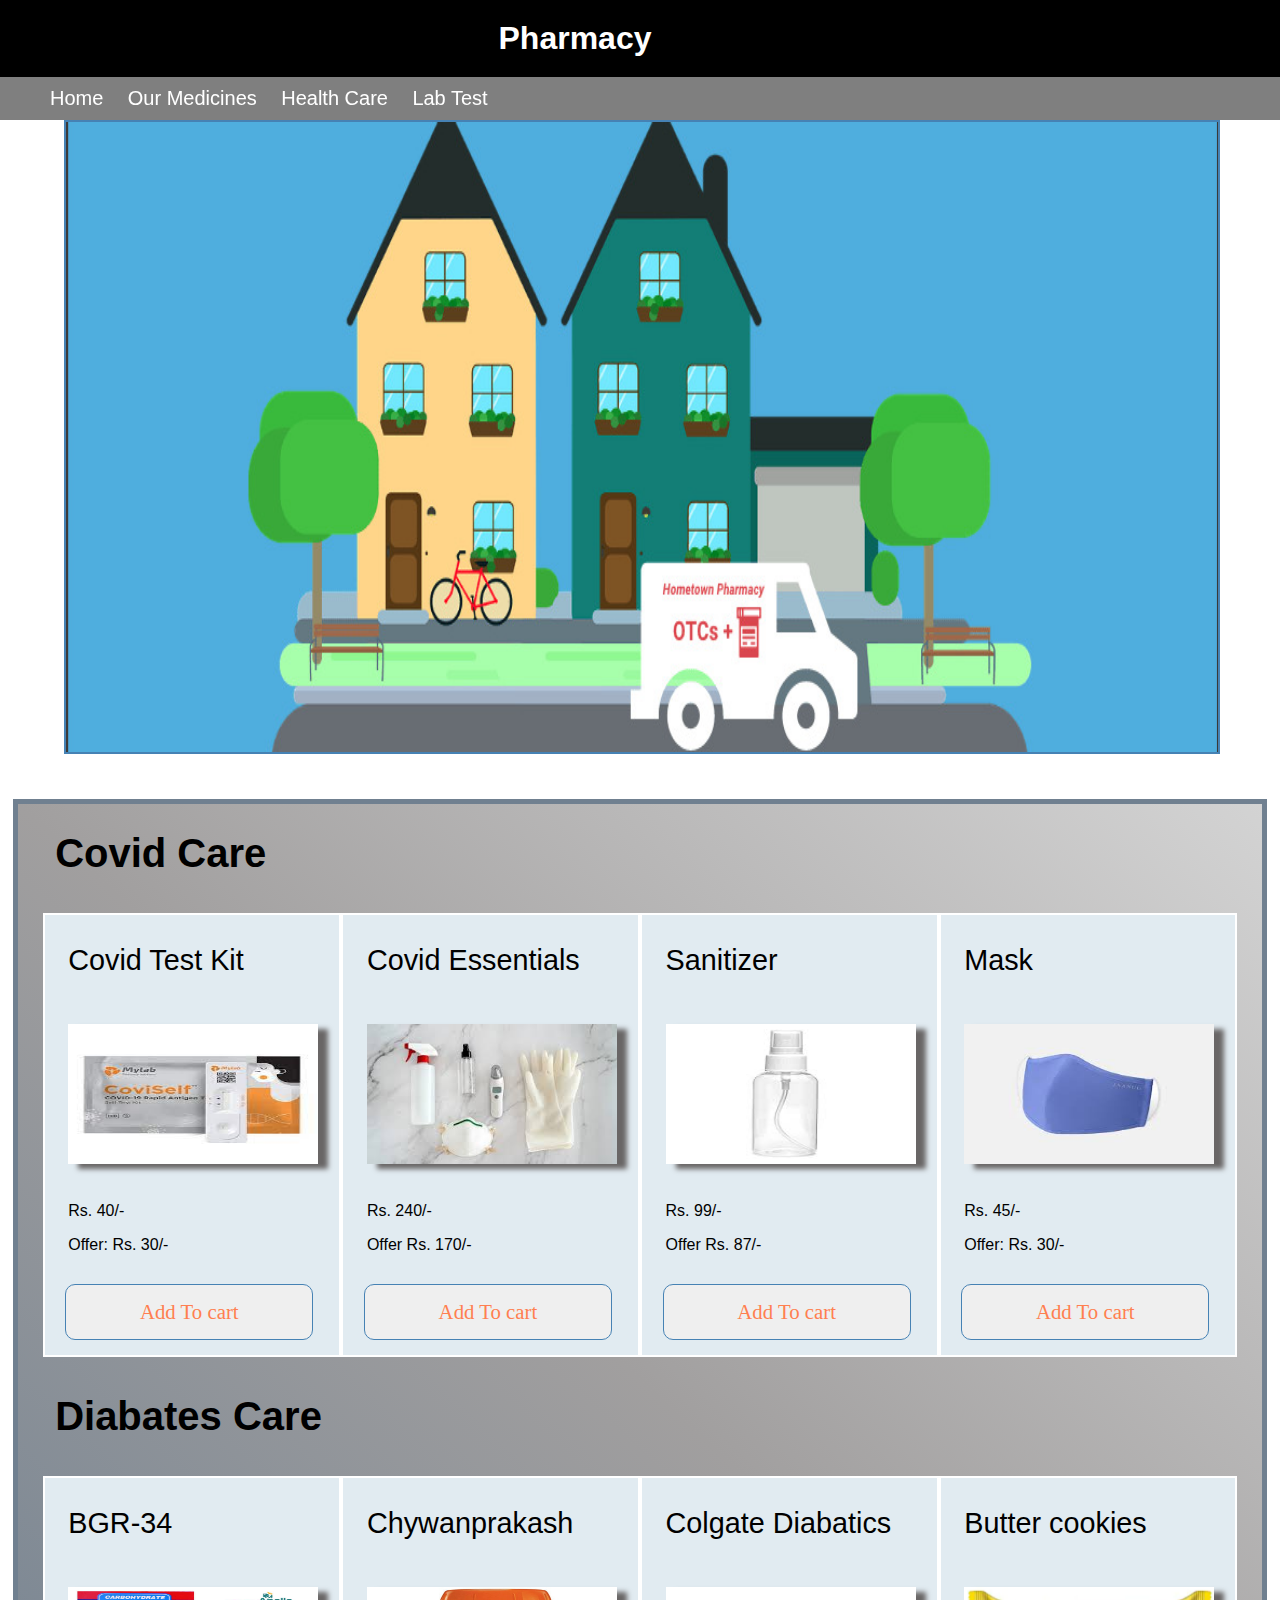
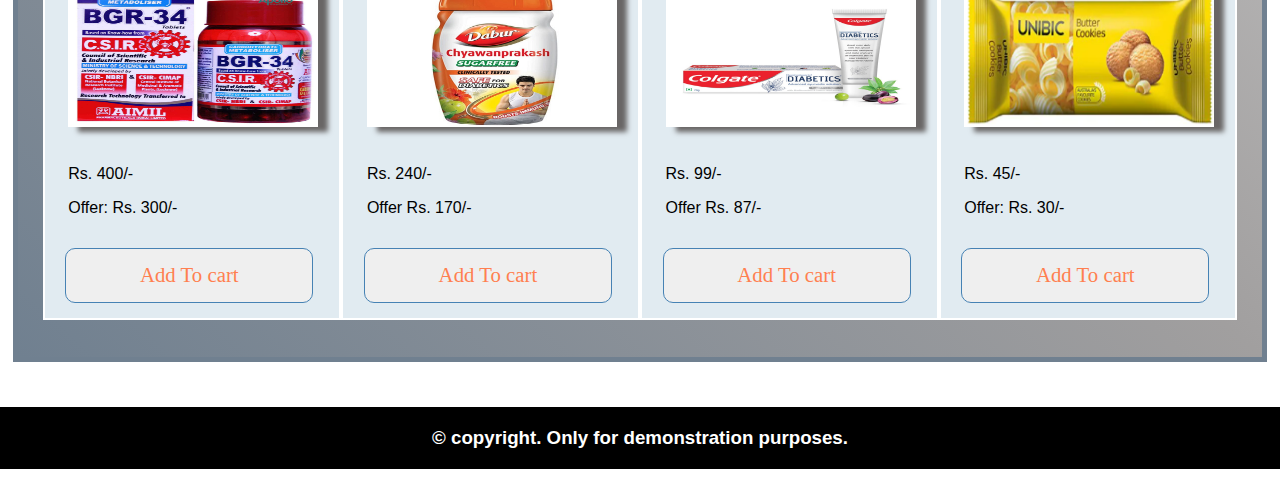
<file: index.html>
<!DOCTYPE html>

<head>
    <title>Pharmacy</title>
    <!--External css file-->
    <link rel="stylesheet" href="style.css">
</head>

<body>
    <header>
        <h1>Pharmacy</h1>
    </header>
    <nav id="navigate">
        <ul class="menu">

            <li><a href="#">Home</a></li>
            <li>
                <a href="#">Our Medicines</a>
                <ul id="Dropdown_1">
                    <!--sub-menu items-->
                    <li><a href="#">Fever</a></li>
                    <li><a href="#">Muscle Pains</a></li>
                    <li><a href="#">Cold and Cough</a></li>
                </ul>
            </li>
            <li>
                <a href="#">Health Care</a>
                <ul id="Dropdown_2">
                    <!--sub-menu items-->
                    <li><a href="#">Baby Care</a></li>
                    <li><a href="#">Skin Care</a></li>
                    <li><a href="#">Home Care</a></li>
                    <li><a href="#">Personal Care</a></li>
                    <li><a href="#">Pet Care</a></li>
                </ul>
            </li>
            <li><a href="BookingForm.html">Lab Test</a></li>
        </ul>
    </nav>

    <div id="offers">
        <figure>
            <img src="./Images/Animation/ani1.jpg">
            <img src="./Images/Animation/ani2.png">
            <img src="./Images/Animation/ani3.jpg">
            <img src="./Images/Animation/ani4.jpg">
            <img src="./Images/Animation/ani5.jpg">
            <img src="./Images/Animation/ani1.jpg">
        </figure>
    </div>

    <section class="products">
        <h1>Covid Care</h1>
        <div class="cart">
            <div class="box">
                <div class="product">
                    <p class="cart-header">Covid Test Kit</p>
                    <img src="./Images/Products/c1.jpg" alt="c1">
                    <p>Rs. 40/-</p>
                    <p>Offer: Rs. 30/-</p>
                    <button class="btn">Add To cart</button>
                </div>
            </div>
            <div class="box">
                <div class="product">
                    <p class="cart-header">Covid Essentials</p>
                    <img src="./Images/Products/c2.jpg" alt="c2">
                    <p>Rs. 240/-</p>
                    <p>Offer Rs. 170/-</p>
                    <button class="btn">Add To cart</button>
                </div>
            </div>
            <div class="box">
                <div class="product">
                    <p class="cart-header">Sanitizer</p>
                    <img src="./Images/Products/c3.jpg" alt="c3">
                    <p>Rs. 99/-</p>
                    <p>Offer Rs. 87/-</p>
                    <button class="btn">Add To cart</button>
                </div>
            </div>
            <div class="box">
                <div class="product">
                    <p class="cart-header">Mask</p>
                    <img src="./Images/Products/c4.jpg" alt="c4">
                    <p>Rs. 45/-</p>
                    <p>Offer: Rs. 30/-</p>
                    <button class="btn">Add To cart</button>
                </div>
            </div>
        </div>

        <h1>Diabates Care</h1>
        <div class="cart">
            <div class="box">
                <div class="product">
                    <p class="cart-header">BGR-34</p>
                    <img src="./Images/Products/d1.jpg" alt="d1">
                    <p>Rs. 400/-</p>
                    <p>Offer: Rs. 300/-</p>
                    <button class="btn">Add To cart</button>
                </div>
            </div>
            <div class="box">
                <div class="product">
                    <p class="cart-header">Chywanprakash</p>
                    <img src="./Images/Products/d2.jpg" alt="d2">
                    <p>Rs. 240/-</p>
                    <p>Offer Rs. 170/-</p>
                    <button class="btn">Add To cart</button>
                </div>
            </div>
            <div class="box">
                <div class="product">
                    <p class="cart-header">Colgate Diabatics</p>
                    <img src="./Images/Products/d3.jpg" alt="d3">
                    <p>Rs. 99/-</p>
                    <p>Offer Rs. 87/-</p>
                    <button class="btn">Add To cart</button>
                </div>
            </div>
            <div class="box">
                <div class="product">
                    <p class="cart-header">Butter cookies </p>
                    <img src="./Images/Products/d4.png" alt="d4">
                    <p>Rs. 45/-</p>
                    <p>Offer: Rs. 30/-</p>
                    <button class="btn">Add To cart</button>
                </div>
            </div>
        </div>

    </section>

    <footer>
        <h3>&copy; copyright. Only for demonstration purposes.</h3>
    </footer>
</body>

</html>
</file>
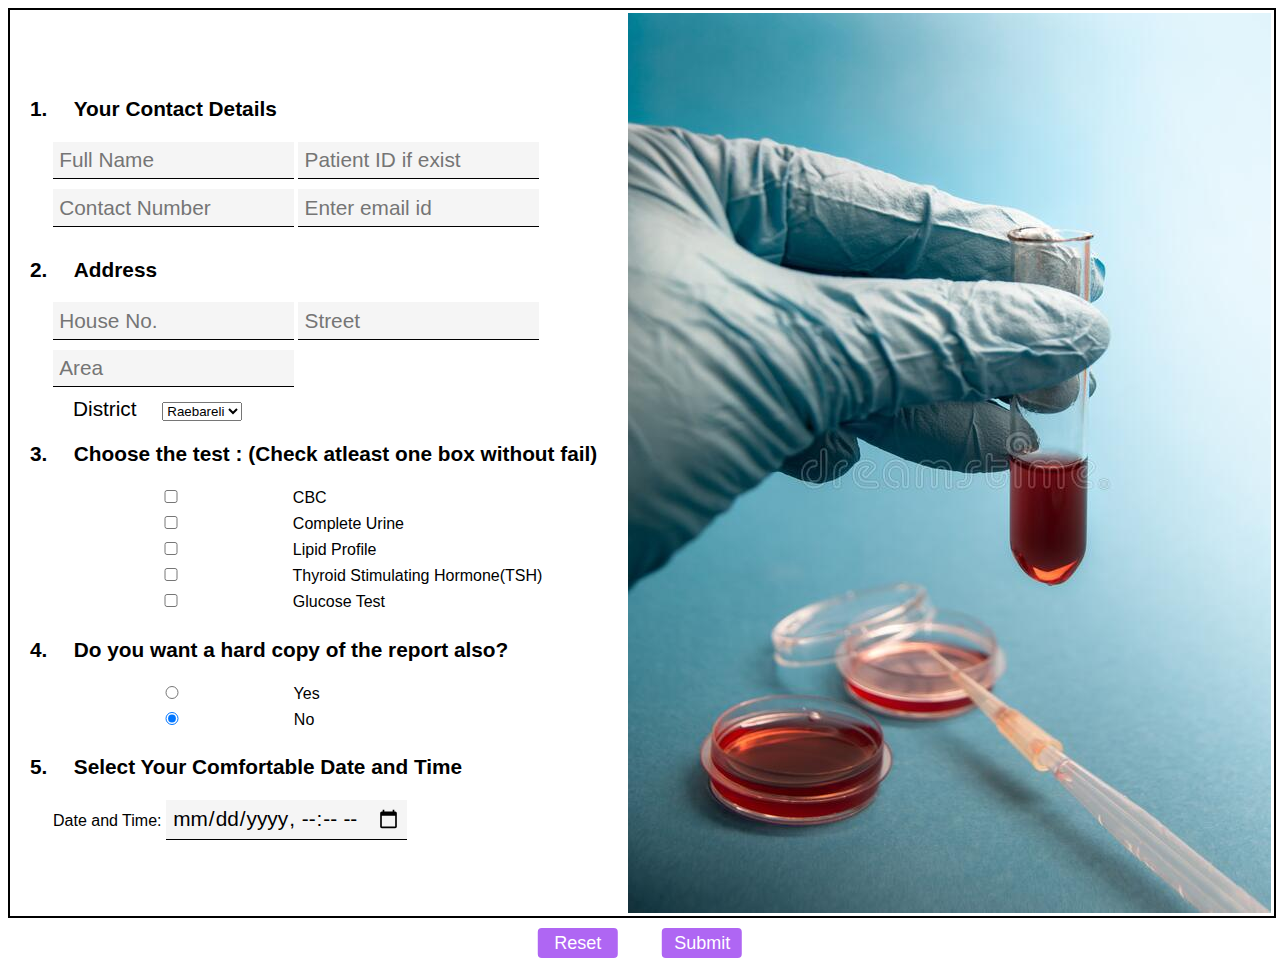
<file: BookingForm.html>
<!DOCTYPE html>
<head>
    <title>Booking Form</title>
<!--External CSS file-->
    <link rel="stylesheet" href="BookingForm.css">
</head>
<body>
    <section id="inline-block">
<!--Lab Test Booking Form-->
        <div id="main">
            <form action="" id="lab-form">
                <div class="bf1">
                    <table>
                        <td>
                <ol>
                    <li>Your Contact Details</li>
                    <input type="text" title="name" placeholder="Full Name" required>
                    <input type="number" title="pid" placeholder="Patient ID if exist">
                    <br>
                    <input type="number" title="contact_no" min="6000000000" max="9999999999" placeholder="Contact Number" required>
                    <input type="email" title="email" placeholder="Enter email id" required>
                    <br>
                
                    <li>Address</li>
                    <input type="text" title="hno" placeholder="House No.">
                    <input type="text" title="street" placeholder="Street">
                    <br>
                    <input type="text" title="area" placeholder="Area">
                    <br>
                    <level for="distt">District  </level>
                    <select>
                        <option id="distt" value="RBL" selected>Raebareli</option>
                        <option id="distt" value="LKO">Lucknow</option>
                        <option id="distt" value="BSB">Varanasi</option>
                    </select>
                    <li>Choose the test : (Check atleast one box without fail)</li>
                    <input type="checkbox" id="test1" name="test1" value="CBC">
                    <label for="test1"> CBC</label><br>
                    <input type="checkbox" id="test2" name="test2" value="CU">
                    <label for="test2"> Complete Urine</label><br>
                    <input type="checkbox" id="test3" name="test3" value="LP">
                    <label for="test3"> Lipid Profile</label><br>
                    <input type="checkbox" id="test4" name="test4" value="TSH">
                    <label for="test4"> Thyroid Stimulating Hormone(TSH)</label><br>
                    <input type="checkbox" id="test5" name="test5" value="GT">
                    <label for="test5"> Glucose Test</label><br>

                    <li>Do you want a hard copy of the report also?</li>
                    <input type="radio" id="r1" name="r1" value="yes" >
                    <label for="r1"> Yes</label><br>
                    <input type="radio" id="r1" name="r1" value="no" checked>
                    <label for="r1"> No</label><br>
                    <li>Select Your Comfortable Date and Time</li>
                    <label for="datetime">Date and Time:</label>
                    <input type="datetime-local" id="datetime" name="datetime"><br>
                </td>
                <td>
                <img src="Images/Lab-Test/lab-test.jpg" alt="Lab-Test"  >
                </td>
                    </table>
                </div>
                <div class="container">
                    <div class="center">
                <button form="lab-form">Reset</button>
                <button form="lab-form">Submit</button>
                    </div>
                </div>
        </form>
        </div>
    </section>
</body>
</html>
</file>
<file: style.css>
*{
            font-family: Helvetica, Arial, sans-serif;
        }
        
        body {
            height: auto;
            margin: 0%;
        }

        header h1 {
            background-color: black;
            margin: 0%;
            padding: 20px;
            text-align: center;
            padding-right: 150px;
            color: white;
        }

        footer h3 {
            background-color: black;
            margin-top: 0%;
            padding: 20px;
            text-align: center;
            color: white;
        }

        #navigate {
            position: sticky;
            top: 0%;
            z-index: 1;
        }

        .menu {
            margin: 0%;
            background-color: rgb(0, 0, 0, 0.5);
        }

        .menu li a {
            color: white;
            font-size: 20px;
            text-decoration: none;
        }

        .menu li {
            padding: 10px;
            display: inline-block;
        }

        .menu li:hover {
            background-color: rgba(0, 0, 0, 0.7);
            ;
        }

        .menu li:nth-child(2):hover #Dropdown_1,
        .menu li:nth-child(3):hover #Dropdown_2 {
            display: block;
        }

        #Dropdown_1,
        #Dropdown_2 {
            position: absolute;
            width: auto;
            max-width: 150px;
            display: none;
            top: 42.5px;
            background-color: whitesmoke;
            padding: 0%;
        }

        #Dropdown_1 li,
        #Dropdown_2 li {
            display: block;
        }

        #Dropdown_1 li:hover,
        #Dropdown_2 li:hover {
            background-color: gainsboro;
        }

        #Dropdown_1 li a,
        #Dropdown_2 li a {
            color: steelblue;
            font-size: 16px;
        }

        #offers {
            overflow: hidden;
            border: 2px solid steelblue;
            margin: 5px;
            width: 90%;
            margin: 0 5%;
        }

        #offers figure {
            position: relative;
            width: 600%;
            margin: 0;
            left: 0;
            z-index: -1;
            animation: 20s slider infinite;
        }

        #offers figure img {
            width: 16.66%;
            float: left;
            height: 70vh;
        }

        @keyframes slider {
            0% {
                left: 0;
            }

            16.66% {
                left: 0;
            }

            21.66% {
                left: -100%;
            }

            36.66% {
                left: -100%;
            }

            41.66% {
                left: -200%;
            }

            56.66% {
                left: -200%;
            }

            61.66% {
                left: -300%;
            }

            76.66% {
                left: -300%;
            }

            81.66% {
                left: -400%;
            }

            96.66% {
                left: -400%;
            }

            100% {
                left: -500%;
            }
        }


        .products {
            height: 160%;
            margin: 5vh 1vw;
            border: 5px solid slategray;
            background-image: linear-gradient(to bottom left, lightgray, rgb(161, 159, 159), slategray);
            font-family: 'Bree Serif', serif;
        }

        .products h1 {
            margin-left: 3%;
            font-size: 2.5rem;
        }

        .cart {
            margin: 3% 2%;
            display: grid;
            grid-template-columns: repeat(auto-fill, minmax(290px, 1fr));
            background-color: rgb(225, 235, 241);
        }

        .box {
            border: 2px solid white;
        }

        .cart-header {
            font-size: 1.8rem;
            margin-left: 7%;
        }

        .cart img {
            margin-top: 2vh;
            margin-bottom: 2vh;
            margin-left: 8%;
            height: 140px;
            width: 250px;
            box-shadow: 10px 5px 5px rgb(105, 102, 102);
        }

        .cart img:hover {
            transform: scale(1.2);
        }

        .cart p {
            margin-left: 8%;
        }

        .products .btn {
            border: 1px solid steelblue;
            border-radius: 10px;
            margin: 5%;
            margin-left: 7%;
            padding: 5% 25%;
            color: coral;
            letter-spacing: 2%;
            font-size: 1.3rem;
            font-family: 'Bree Serif', serif;
            cursor: pointer;
        }

        .products .btn:active {
            background-color: rgb(250, 234, 230);
            border: 1px solid rgb(0, 255, 76);
        }

        .footer {
            height: 5vh;
            background-color: black;
            color: white;
            font-family: 'Bree Serif', serif;
            text-align: center;
        }

        @media screen and (max-width: 1243px) and (max-height: 1080px) {

            .navbar ul li:hover .dropdown {
                margin-left: 0;
            }

            #offers figure img {

                height: 50vh;
            }

            .product {
                width: 90%;
                height: 80%;
            }
        }

        @media screen and (max-width: 1000px) {

            #offers figure img {
                height: 50vh;
            }

            @media screen and (max-width: 682px) {

                #offers figure img {
                    height: 35vh;
                }

                .product {
                    align-items: center;
                    width: 100%;
                    height: 65%;
                }
            }

            @media screen and (max-width: 350px) {

                .navbar ul li {
                    font-size: calc(0.5em + 1vw);
                }
            }
        }
</file>
<file: BookingForm.css>
* {
    font-family: Helvetica, Arial, sans-serif;
}

.bf1 {
    width: 100%;
    border: 2px solid black;
    text-align: left;
    padding-top: auto;
}

li {
    padding: 1em;
    font-weight: bold;
    font-size: 1.3em;

}


input {
    width: 40%;
    border: none;
    border-bottom: 1px solid black;
    padding: .3em;
    margin-bottom: 10px;
    background-color: whitesmoke;
    font-size: 1.3em;

}

input[type=checkbox],
input[type=radio] {
    font-size: 1.3em;
    padding: 1em;

}

#distt {
    font-size: 1.3em;
    font-weight: bold;

}

level {
    padding: 10px 20px;
    font-size: 1.3em;

}

img {
    display: flex;

}

td {
    width: 50%;
}

button {

    margin: 20px;
    width: 80px;
    border-radius: 4px;
    height: 30px;
    color: white;
    font-size: 18px;
    border: none;
    background-color: rgb(175, 102, 243);
}

.center {
    position: absolute;
}

.container {
    height: 30px;
    position: relative;

}

.center {
    margin-top: 10px;
    position: auto;
    top: 50%;
    left: 50%;
    -ms-transform: translate(-50%, -50%);
    transform: translate(-50%, -50%);
}
</file>
